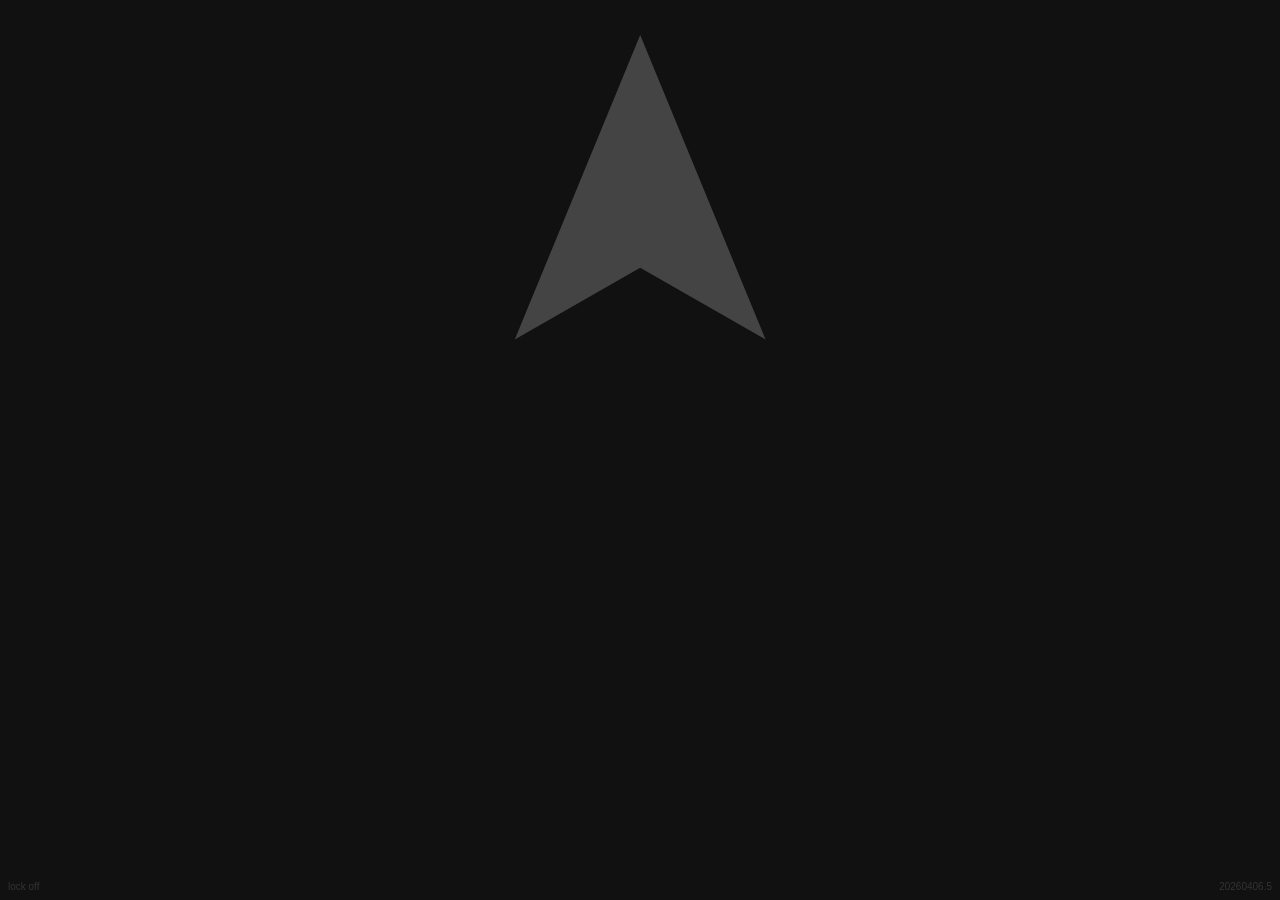
<file: docs/index.html>
<!DOCTYPE html>
<html lang="ja">
<head>
  <meta charset="UTF-8">
  <meta name="viewport" content="width=device-width, initial-scale=1.0, user-scalable=no">
  <meta name="apple-mobile-web-app-capable" content="yes">
  <meta name="apple-mobile-web-app-status-bar-style" content="black">
  <title>Wind</title>
  <link rel="manifest" href="manifest.json">
  <link rel="stylesheet" href="style.css">
</head>
<body>
  <div id="app">
    <div id="main">
      <div id="arrow-container">
        <svg id="arrow" viewBox="0 0 100 100"><polygon points="50,5 15,90 50,70 85,90" fill="#fff"/></svg>
      </div>
      <div id="direction-label">---</div>
      <div id="speed">--</div>
      <div id="unit">m/s</div>
    </div>
    <div id="error" class="hidden"></div>
    <button id="wakelock" title="画面スリープ防止">lock off</button>
    <div id="version">20260406.5</div>
  </div>
  <script src="app.js"></script>
</body>
</html>
</file>
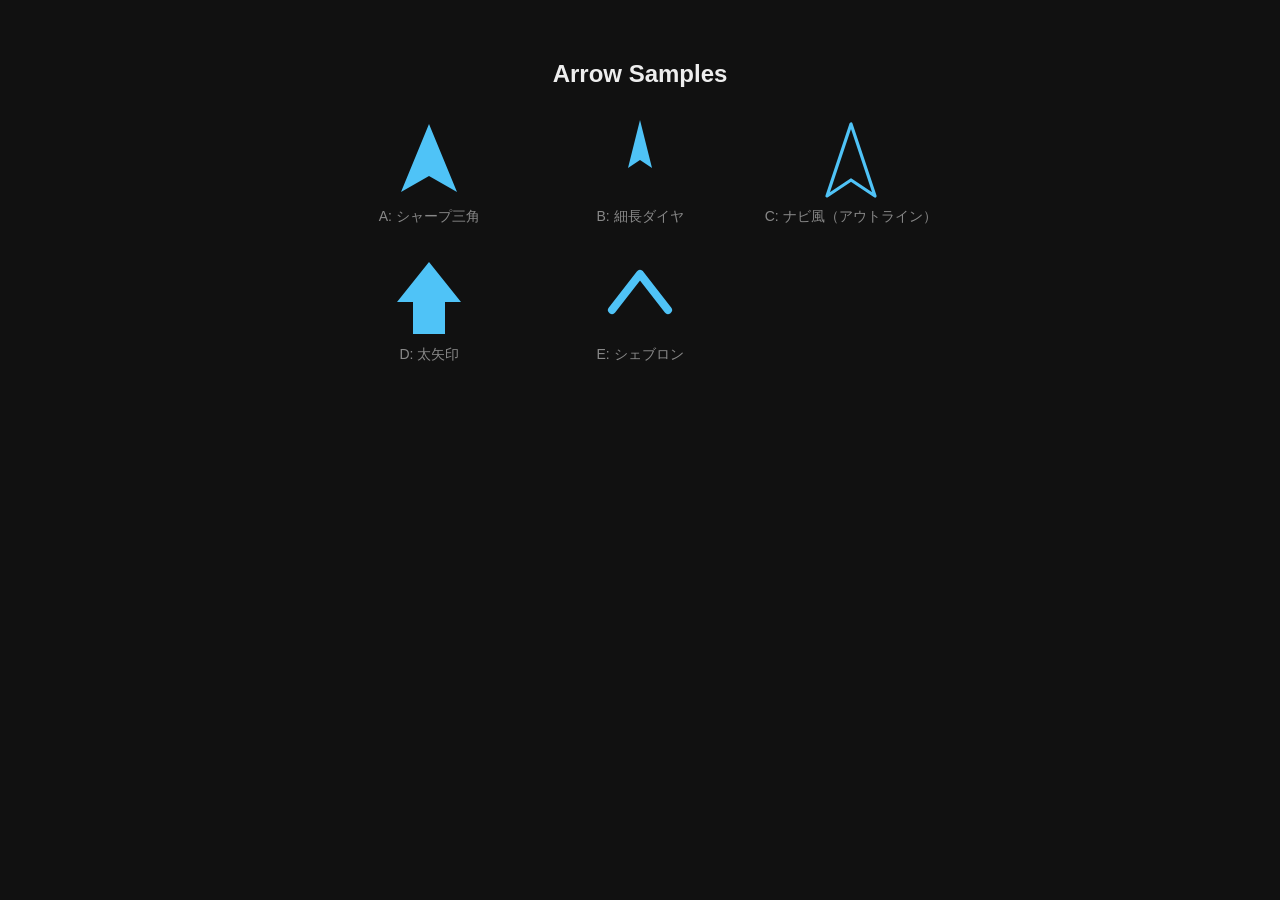
<file: dev/arrow-samples.html>
<!DOCTYPE html>
<html lang="ja">
<head>
  <meta charset="UTF-8">
  <meta name="viewport" content="width=device-width, initial-scale=1.0">
  <title>Arrow Samples</title>
  <style>
    body { background: #111; color: #eee; font-family: sans-serif; text-align: center; padding: 2rem; }
    .grid { display: grid; grid-template-columns: repeat(3, 1fr); gap: 2rem; max-width: 600px; margin: 0 auto; }
    .sample { display: flex; flex-direction: column; align-items: center; gap: 0.5rem; }
    .sample svg { width: 80px; height: 80px; }
    .label { font-size: 14px; color: #888; }
  </style>
</head>
<body>
  <h2 style="margin-bottom:2rem;">Arrow Samples</h2>
  <div class="grid">

    <!-- A: シャープ三角 -->
    <div class="sample">
      <svg viewBox="0 0 100 100">
        <polygon points="50,5 15,90 50,70 85,90" fill="#4fc3f7"/>
      </svg>
      <div class="label">A: シャープ三角</div>
    </div>

    <!-- B: 細長ダイヤ -->
    <div class="sample">
      <svg viewBox="0 0 100 100">
        <polygon points="50,0 35,60 50,50 65,60" fill="#4fc3f7"/>
      </svg>
      <div class="label">B: 細長ダイヤ</div>
    </div>

    <!-- C: ナビ風 -->
    <div class="sample">
      <svg viewBox="0 0 100 100">
        <polygon points="50,5 20,95 50,75 80,95" fill="none" stroke="#4fc3f7" stroke-width="4" stroke-linejoin="round"/>
      </svg>
      <div class="label">C: ナビ風（アウトライン）</div>
    </div>

    <!-- D: 太矢印 -->
    <div class="sample">
      <svg viewBox="0 0 100 100">
        <polygon points="50,5 10,55 30,55 30,95 70,95 70,55 90,55" fill="#4fc3f7"/>
      </svg>
      <div class="label">D: 太矢印</div>
    </div>

    <!-- E: シェブロン -->
    <div class="sample">
      <svg viewBox="0 0 100 100">
        <polyline points="15,65 50,20 85,65" fill="none" stroke="#4fc3f7" stroke-width="10" stroke-linecap="round" stroke-linejoin="round"/>
      </svg>
      <div class="label">E: シェブロン</div>
    </div>

  </div>
</body>
</html>
</file>
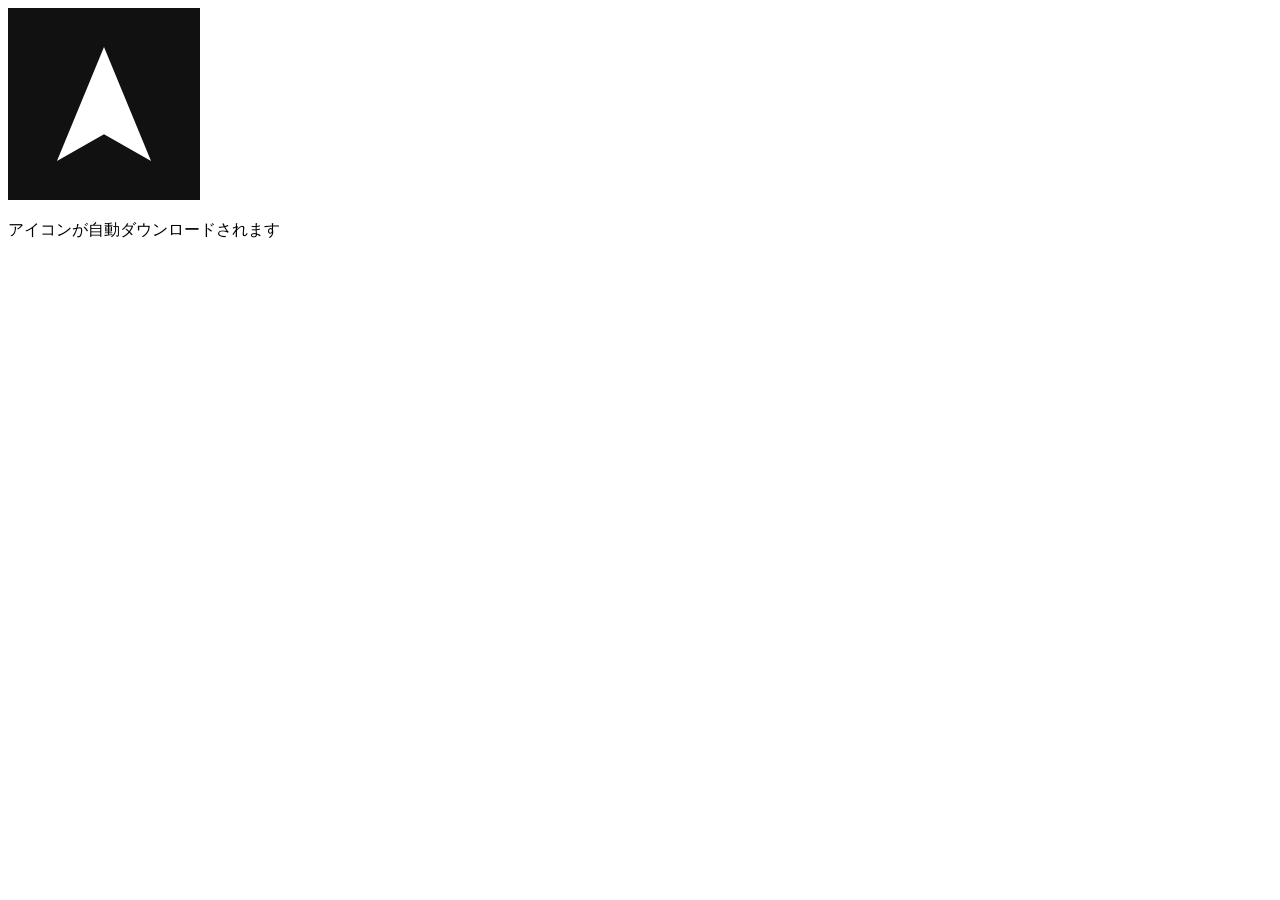
<file: dev/generate-icons.html>
<!DOCTYPE html>
<html>
<head><title>Generate Icons</title></head>
<body>
<canvas id="c"></canvas>
<script>
function generate(size) {
  const c = document.getElementById("c");
  c.width = c.height = size;
  const ctx = c.getContext("2d");

  ctx.fillStyle = "#111";
  ctx.fillRect(0, 0, size, size);

  // 矢印: アプリと同じ比率、回転なし、中央配置
  // 元の座標: (50,5)(15,90)(50,70)(85,90) → 幅70, 高さ85
  // パディング15%確保
  const pad = size * 0.15;
  const area = size - pad * 2;
  const scale = area / 100;
  const ox = pad + (area - 70 * scale) / 2 - 15 * scale;
  const oy = pad + (area - 85 * scale) / 2 - 5 * scale;

  ctx.fillStyle = "#fff";
  ctx.beginPath();
  ctx.moveTo(ox + 50 * scale, oy + 5 * scale);
  ctx.lineTo(ox + 15 * scale, oy + 90 * scale);
  ctx.lineTo(ox + 50 * scale, oy + 70 * scale);
  ctx.lineTo(ox + 85 * scale, oy + 90 * scale);
  ctx.closePath();
  ctx.fill();

  const a = document.createElement("a");
  a.download = `icon-${size}.png`;
  a.href = c.toDataURL("image/png");
  a.click();
}

generate(512);
setTimeout(() => generate(192), 500);
</script>
<p>アイコンが自動ダウンロードされます</p>
</body>
</html>
</file>
<file: docs/style.css>
* {
  margin: 0;
  padding: 0;
  box-sizing: border-box;
}

body {
  font-family: "Meiryo UI", "Hiragino Sans", "Hiragino Kaku Gothic ProN", sans-serif;
  background: #111;
  color: #eee;
  height: 100dvh;
  display: flex;
  align-items: center;
  justify-content: center;
  overflow: hidden;
  -webkit-user-select: none;
  user-select: none;
}

#app {
  text-align: center;
  width: 100%;
  padding: 1rem;
}

/* 風向矢印 */
#arrow-container {
  margin-bottom: 1rem;
}

#arrow {
  width: 28vw;
  height: 28vw;
  transition: transform 0.8s cubic-bezier(0.4, 0, 0.2, 1);
}

/* 風速 */
#speed {
  font-size: 22vw;
  font-weight: bold;
  line-height: 1;
  letter-spacing: -0.02em;
}

#unit {
  font-size: 5vw;
  color: #888;
  margin-top: 0.3rem;
}

/* 風向ラベル */
#direction-label {
  font-size: 7vw;
  color: #aaa;
  margin-top: 0.5rem;
  margin-bottom: 1.5rem;
}


@keyframes pulse {
  0%, 100% { opacity: 1; }
  50% { opacity: 0.25; }
}

#arrow.loading polygon {
  fill: #444;
}

#arrow.loading {
  animation: pulse 2s ease-in-out infinite;
  will-change: opacity;
}

#error {
  font-size: 4vw;
  color: #e57373;
  padding: 1rem;
  line-height: 1.6;
}

.hidden {
  display: none !important;
}

#wakelock {
  position: fixed;
  bottom: 8px;
  left: 8px;
  font-size: 10px;
  font-family: inherit;
  background: none;
  border: none;
  color: #333;
  cursor: pointer;
  padding: 0;
  line-height: 1;
}

#wakelock.active {
  color: #555;
}

#version {
  position: fixed;
  bottom: 8px;
  right: 8px;
  font-size: 10px;
  color: #333;
}
</file>
